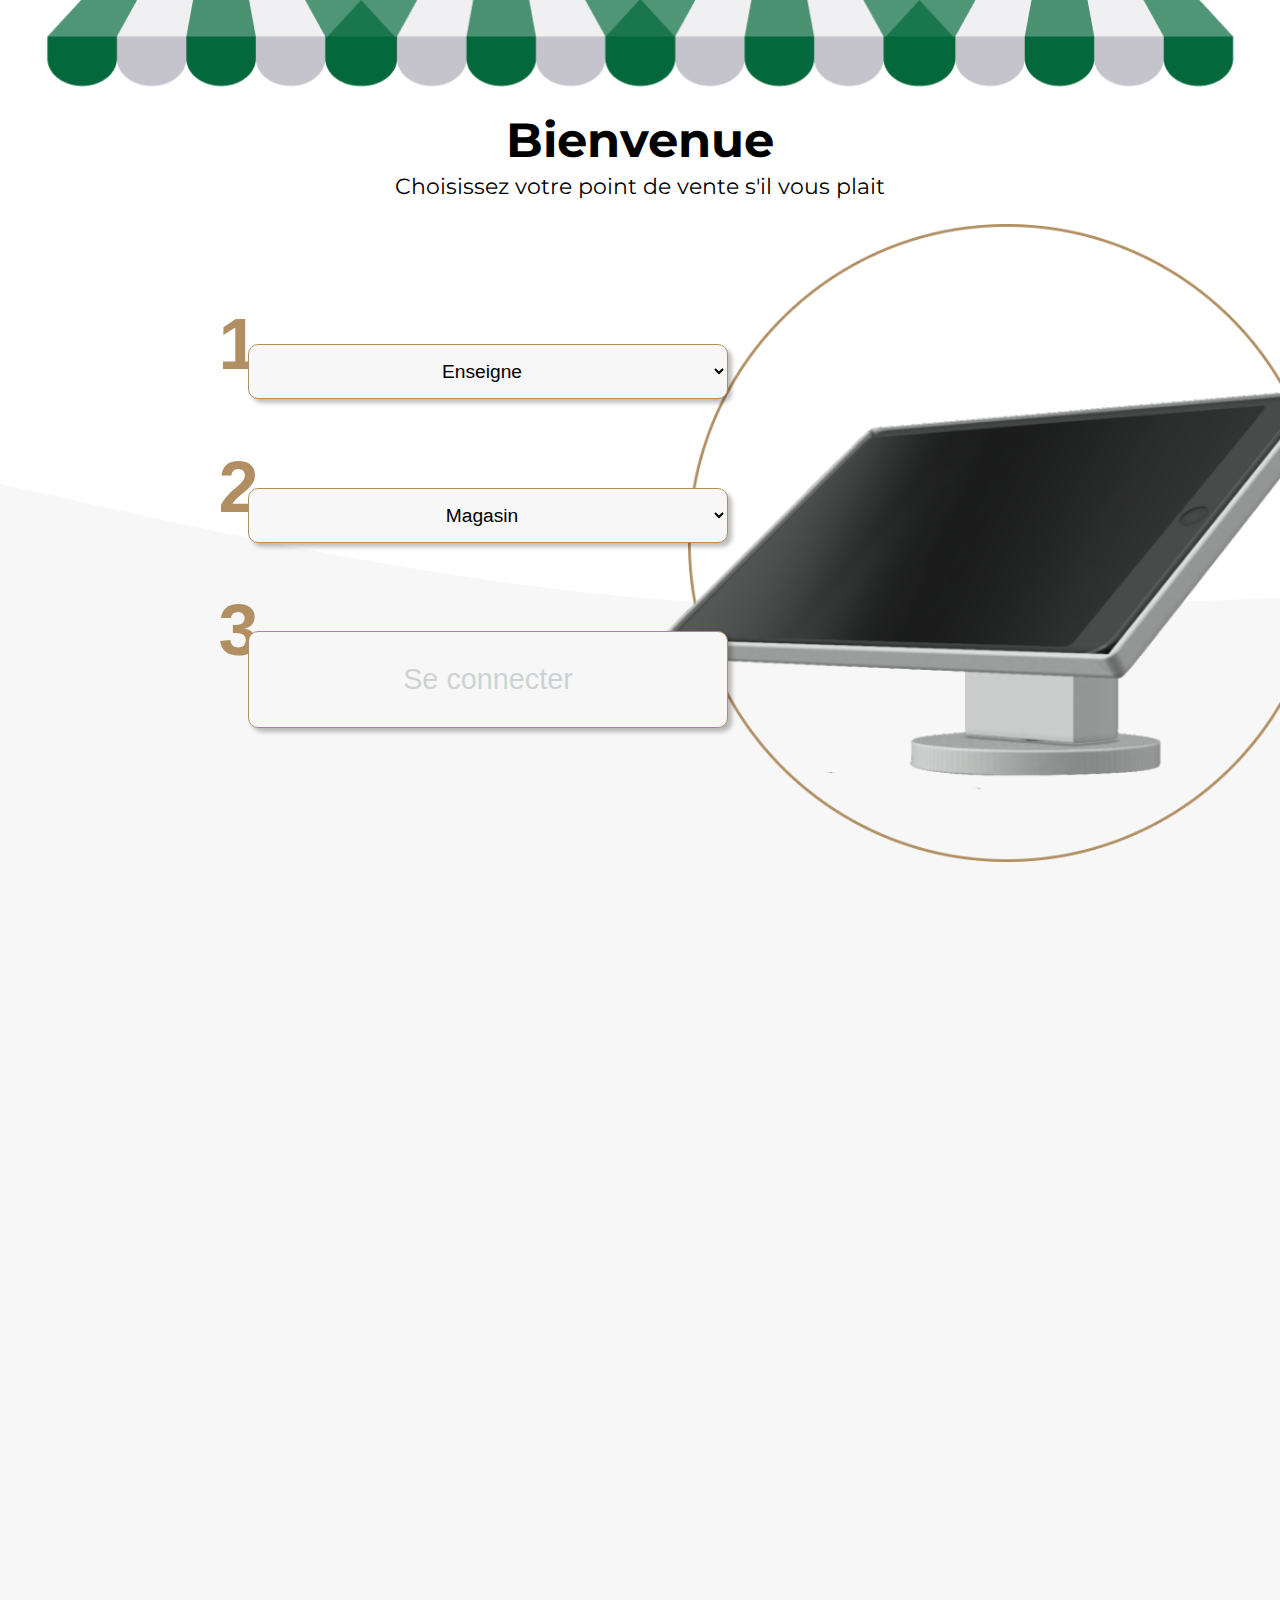
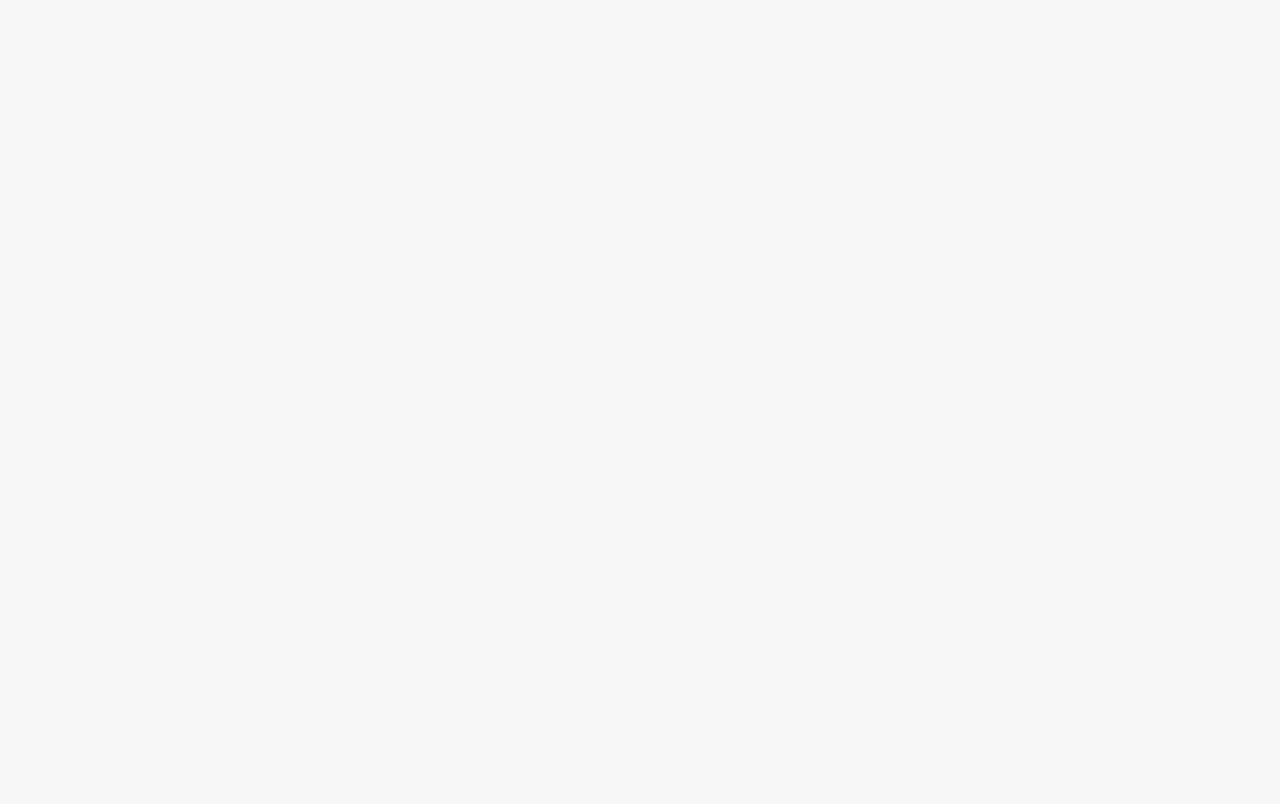
<file: index.html>
<!DOCTYPE html>
<html lang="en">

<head>
    <meta charset="UTF-8">
    <meta name="ticketless_firstDemo" content="width=device-width, initial-scale=1.0">
    <title>Bienvenue - Ticketless Demo</title>
    <link rel="stylesheet" href="/CSS/styleConnect.css" type="text/css">
    <link href="https://fonts.googleapis.com/css2?family=Montserrat:wght@400;500;700&display=swap" rel="stylesheet">
</head>

<body>

    <section class=" storePanel">
        <img src="/images/connect/storePanel.png" alt="">
    </section>

    <section class="header">
        <div class="header_title">
            <h1>Bienvenue</h1>
            <h3>Choisissez votre point de vente s'il vous plait</h3>
        </div>
    </section>

    <section class="center">
        <div class="navBar">
            <div class="nav_brand nav_child">
                <h1>1</h1>
                <select class="btn_drop navBrand_btn btn" onchange="random(this.value)" name="" id="avi">
                    <option selected="true" disabled="disabled">Enseigne</option>
                    <option value="Parfums Christian Dior">Parfums Christian Dior</option>
                    <option value="Acqua Di Parma">Acqua Di Parma</option>
                    <option value="Louis Vuitton">Louis Vuitton</option>
                    <option value="Guerlain">Guerlain</option>
                </select>
            </div>
            <div class="nav_store nav_child">
                <h1>2</h1>
                <select class="btn_drop navStore_btn btn" name="" id="markets" onchange="storeChangeImage(this.value)">
                    <option selected="true" disabled="disabled">Magasin</option>
                </select>
            </div>
            <div class=" nav_connect nav_child">
                <h1>3</h1>
                <a href="/HTML/indexPOS.html" class="btn_nodrop navCo_btn btn">
                    <p class="se_connect">Se connecter</p>
                </a>
            </div>
        </div>
        <div class="mockup">
            <div class="mock_circle image">
                <img src="/images/connect/circle.png" id="store_image" alt="">
            </div>
            <div class="mock_screen image" id="brand_image">
                <img id="myImage" src="/images/connect/screen.png" alt="">
            </div>
        </div>
    </section>

    <section class="backgroundBottom">
        <img src="/images/connect/background.png" alt="">
    </section>
    <script src="/javascript/appConnect.js"></script>
</body>

</html>
</file>
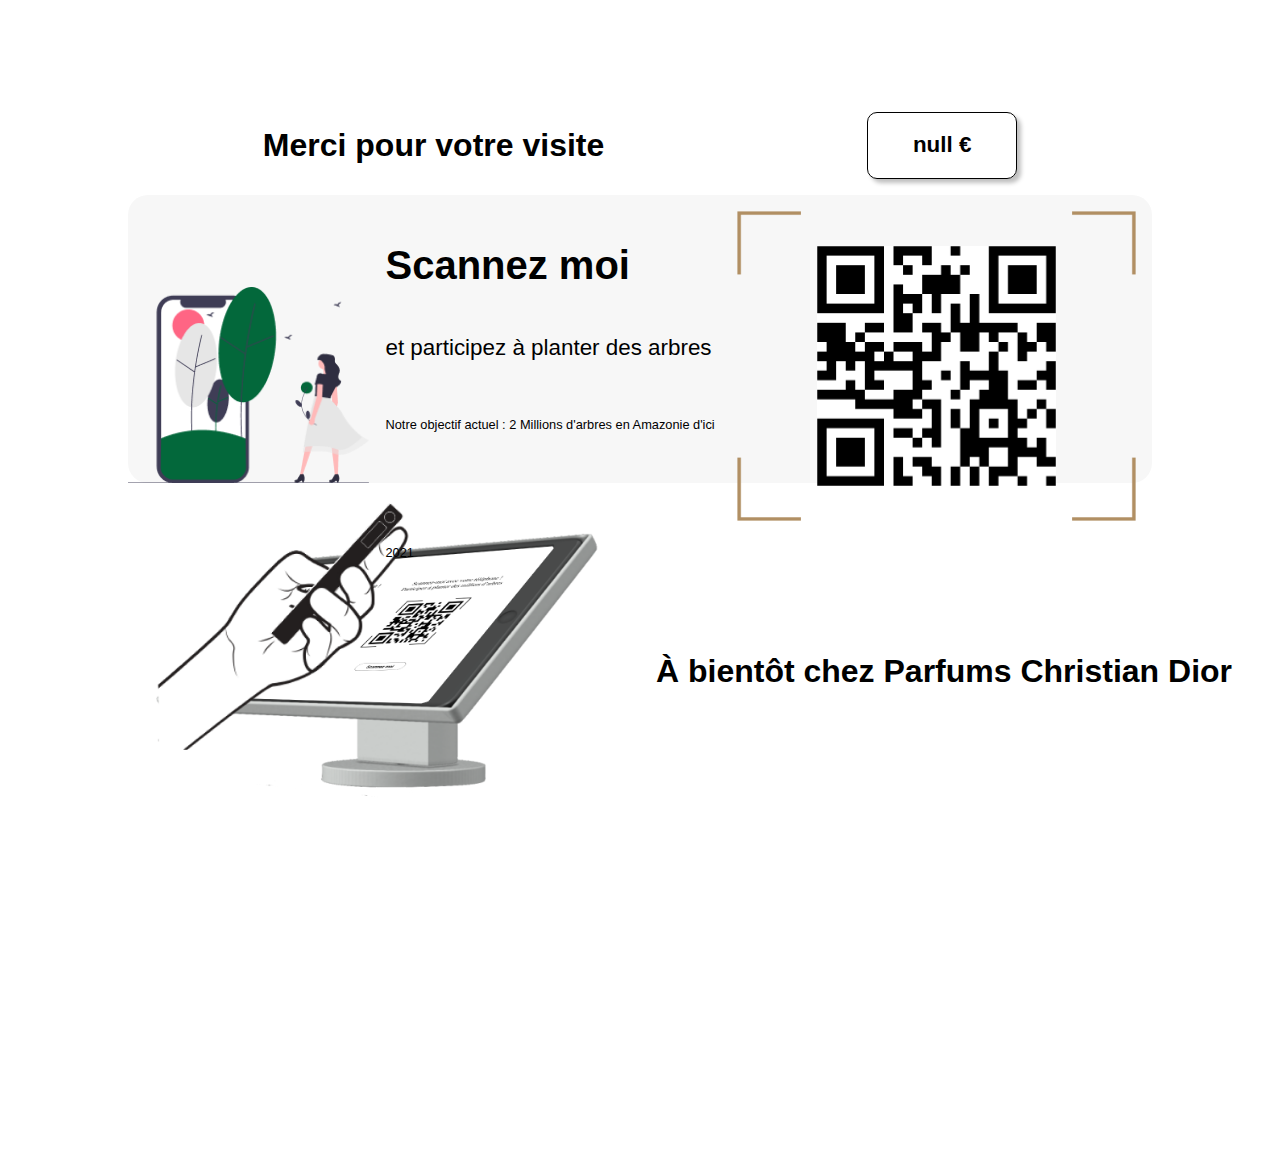
<file: HTML/indexClientScreen.html>
<!DOCTYPE html>
<html lang="en">
<head>
    <meta charset="UTF-8">
    <meta name="viewport" content="width=device-width, initial-scale=1.0">
    <title>Client Screen - Ticketless Demo</title>
    <link rel="stylesheet" href="/CSS/styleClientScreen.css">
</head>
<body onload="getData()">
    <section class="header" id="brandLogo">
        <!-- <img class="headerLogo positioning" src="/images/pos/pcdLogo.png" alt=""> -->
    </section>

    <section class="thank">
        <div class="thxMsg">
            <h1>Merci pour votre visite</h1>
        </div>
        <div class="thxAmount" id="payAmount"></div>
    </section>

    <section class="scan">
        <div class="flexContainer">
            <div class="scanImg">
                <img src="/images/clientScreen/plantTreePhone.png" alt="">
            </div>
            <div class="scanText">
                <h1>Scannez moi</h1>
                <h3>et participez à planter des arbres</h3>
                <p>Notre objectif actuel : 2 Millions d'arbres en Amazonie d'ici 2021</p>
            </div>
            <div class="scanQR">
                <div class="anglesTop sqr_child">
                    <img class="angle anglesLeft" src="/images/clientScreen/angleTopLeft.png" alt="">
                    <img class="angle anglesRight" src="/images/clientScreen/angleTopRight.png" alt="">
                </div>
                <div class="qrCode sqr_child">
                    <img src="/images/clientScreen/testQRCode.png" alt="">
                </div>
                <div class="anglesBottom sqr_child">
                    <img class="angle anglesLeft"  src="/images/clientScreen/angleBottomLeft.png" alt="">
                    <img class="angle anglesRight" src="/images/clientScreen/angleBottomRight.png" alt="">
                </div>
            </div>
        </div>
    </section>
    
    <section class="footer">
        <div class="motionDesign" id="videoWithJS">
            <!-- <video src="/images/clientScreen/motionDesign.mp4" type="video.mp4" autoplay loop muted>Your browser does not support the video tag</video> -->
            <img src="/images/clientScreen/motionDesignImg.png" alt="">
        </div>
        <div class="seeYou">
            <h1>À bientôt chez Parfums Christian Dior</h1>
        </div>
    </section>
    <script src="/javascript/appClientScreen.js"></script>
</body>
</html>
</file>
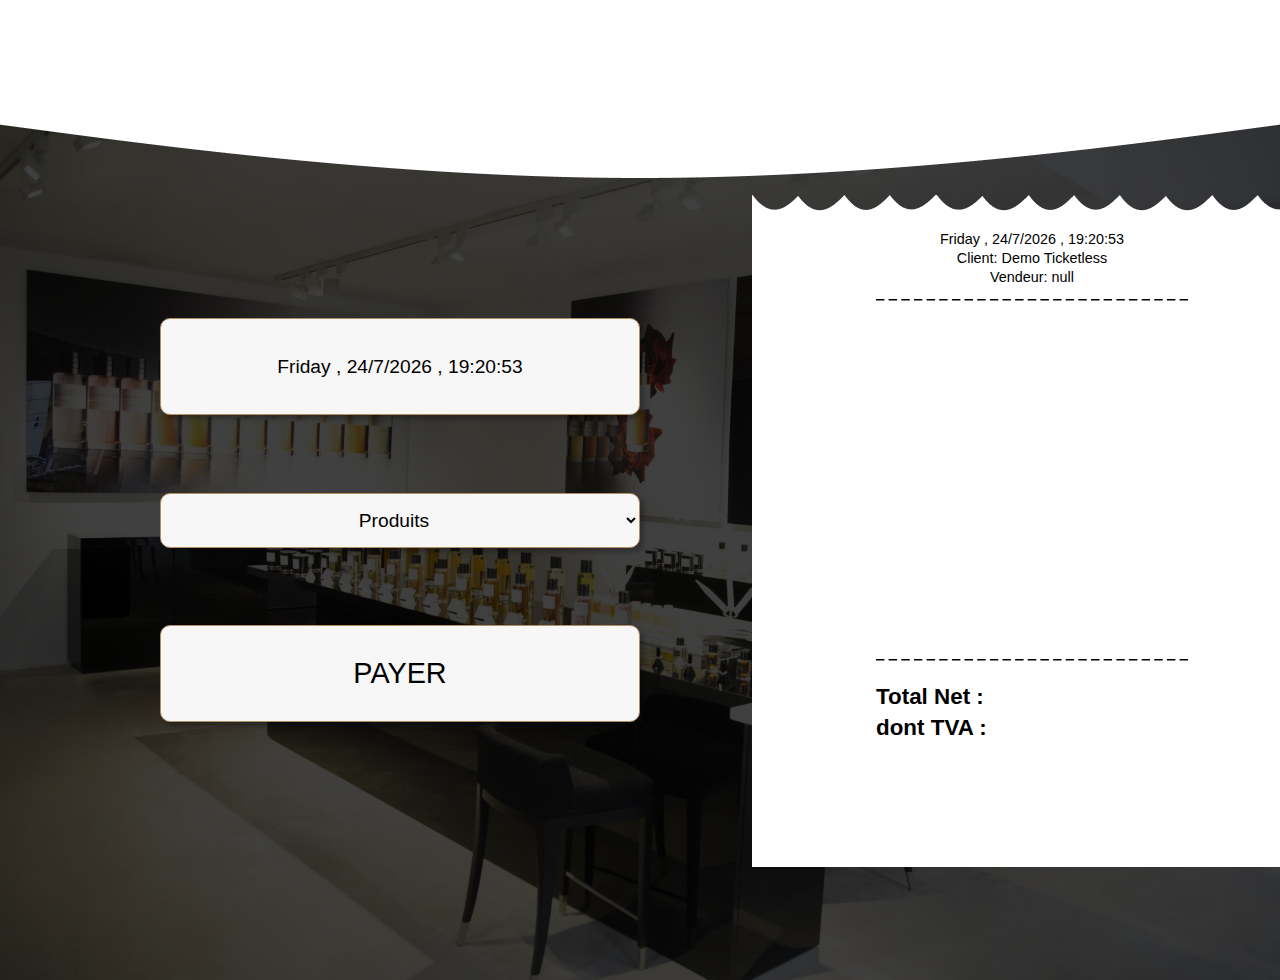
<file: HTML/indexPOS.html>
<!DOCTYPE html>
<html lang="en">

<head>
    <meta charset="UTF-8">
    <meta name="viewport" content="width=device-width, initial-scale=1.0">
    <link rel="stylesheet" href="/CSS/stylePOS.css">
    <title>POS - Ticketless Demo</title>
</head>
<!-- loading the body into a function -->

<body onload="myFunction()">
    <section class="header" id="header-brand-id">
        <!-- <img class="headerLogo positioning" id="header-brand-id" src="/images/pos/pcdLogo.png" alt=""> -->
    </section>

    <section class="center">
        <div class="navBar">
            <!-- getting the date using date id -->
            <div class="nav_time btn_nodrop btn" id="date">

            </div>
            <div class="nav_products">
                <!-- dynamically getting the products -->
                <select class="btn_drop btn" name=""id="productId" onchange="getProduct(this.value)">
                    <option selected="true" disabled="disabled">Produits</option>
                    <!-- <option disabled='disabled' id="disable"></option> -->
                </select>
            </div>
            <a href="/HTML/indexClientScreen.html" class="nav_pay btn_nodrop btn" id="payButton"  onclick="postData()">
                <p>PAYER</p>
            </a>
        </div>
        <div class="receipt">
            <!-- <img src="/images/pos/receiptBody.png" alt=""> -->
            <div class="receiptContent">
                <div class="receiptTop">
                    <div class="storeInfos">
                        <div class="brandLogo" id="brand-id">
                            <!-- <img src="/images/pos/pcdReceiptLogo.png" alt=""> -->
                        </div>
                        <div class="brandLocation">
                            <p class="brandLoc_address" id="street"></p>
                            <p class="brandLoc_phone" id="phone"></p>
                            <p class="brandLoc_hours" id="openingHours"></P>
                        </div>
                        <div class="editionInfos">

                            <p id="receiptDate"></p>
                            <p>Client: Demo Ticketless</p>
                            <p id="seller">Vendeur: </p>
                        </div>
                    </div>
                    <div class="dash">
                        <img src="/images/pos/dash.png" alt="">
                    </div>
                    <!-- getting the basket data -->


                    <div class="basket" id="basket-id">
                        <!-- <div class="basket">
                            <div class="basket_product" id="product1">
                                <div class="productRef">
                                    <div class="refNumber" id="refNumber"></div>
                                    <div class="refName" id="refName"></div>
                                </div>
                                <div class="productText">
                                    <div class="textPU">PU Brut</div>
                                    <div class="textQtty">Qte</div>
                                </div>
                                <div class="productPrice">
                                    <div class="pricePU" id="pricePU"></div>
                                    <div class="priceQtty"></div>
                                </div>
                            </div>
                        </div> -->
                    </div>
                </div>
                <div class="receiptBottom">
                    <div class="dash">
                        <img src="/images/pos/dash.png" alt="">
                    </div>
                    <div class="total">
                        <div class="totalTitle">
                            <div class="totTitle_net">Total Net :</div>
                            <div class="totTitle_TVA">dont TVA :</div>
                        </div>
                        <div class="totalAmount">
                            <div class="totAm_net"><span id="total-net"></span></div>
                            <div class="totAm_TVA"><span id="total-tva"></span></div>
                        </div>
                    </div>
                </div>
            </div>
        </div>
    </section>
    <script src="/javascript/appPOS.js"></script>
</body>

</html>
</file>
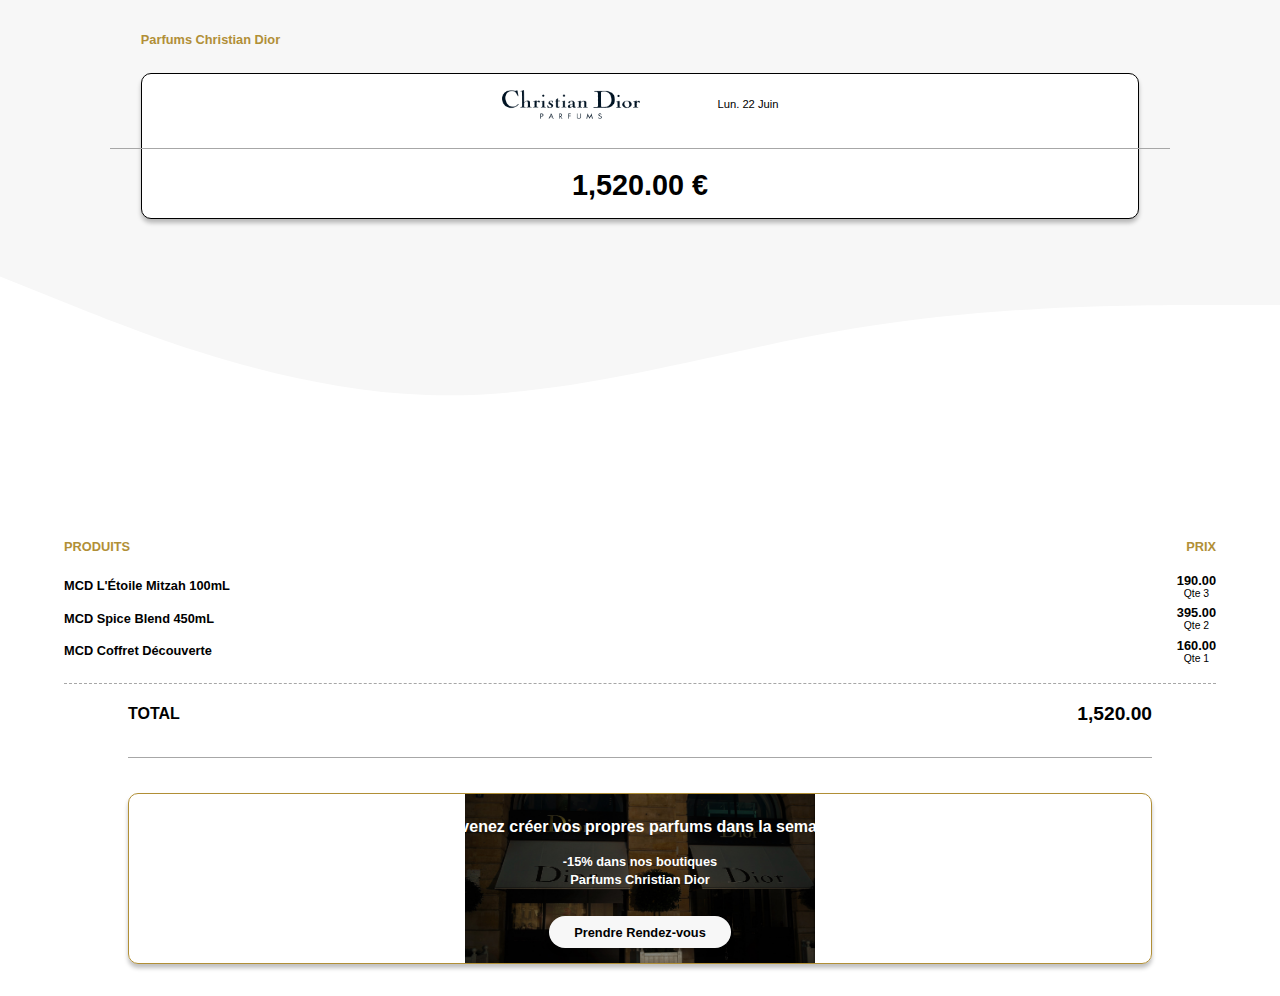
<file: receipt/receipt.html>
<!DOCTYPE html>
<html lang="en">
<head>
    <meta charset="UTF-8">
    <meta name="viewport" content="width=device-width, initial-scale=1.0">
    <title>Parfums Christian Dior - Ticket ID 1250em</title>
    <link rel="stylesheet" href="/receipt/style_receipt.css">
</head>
<body>
    <section class="brand">
        <h3 class="brandName">Parfums Christian Dior</h3>
        <div class="buyDate">
            <div class="buyDate_brand">
                <img src="/images/pos/pcdReceiptLogo.png" alt="">
                <p>Lun. 22 Juin</p>
            </div>
            <div class="buyDate_price"><h1>1,520.00 €</h1></div>
        </div>
    </section>

    <section class="receipt">
        <svg xmlns="http://www.w3.org/2000/svg" viewBox="0 0 1440 320"><path fill="#f7f7f7" fill-opacity="1" d="M0,32L80,64C160,96,320,160,480,165.3C640,171,800,117,960,90.7C1120,64,1280,64,1360,64L1440,64L1440,0L1360,0C1280,0,1120,0,960,0C800,0,640,0,480,0C320,0,160,0,80,0L0,0Z"></path></svg>
        <div class="products">
            <div class="productTitles prod">
                <h6>PRODUITS</h6>
                <h6>PRIX</h6>
            </div>
            <div class="product1 prod">
                <h6>MCD L'Étoile Mitzah 100mL</h6>
                <div class="p1Price">
                    <h6>190.00</h6>
                    <p>Qte 3</p>
                </div>
            </div>
            <div class="product2 prod">
                <h6>MCD Spice Blend 450mL</h6>
                <div class="p2Price">
                    <h6>395.00</h6>
                    <p>Qte 2</p>
                </div>
            </div>
            <div class="product3 prod">
                <h6>MCD Coffret Découverte</h6>
                <div class="p3Price">
                    <h6>160.00</h6>
                    <p>Qte 1</p>
                </div>
            </div>
        </div>
        <div class="total prod">
            <h6>TOTAL</h6>
            <p>1,520.00</p>
        </div>
    </section>

    <section class="cta">
        <div class="ctaContainer">
            <h3>Revenez créer vos propres parfums dans la semaine</h3>
            <h4>-15% dans nos boutiques<br>Parfums Christian Dior</h4>
            <a href="https://calendly.com/hassenati/demonstration-ticketless?">Prendre Rendez-vous</a>    
        </div>
    </section>
</body>
</html>
</file>
<file: CSS/styleConnect.css>
*,
*::before,
*::after {
  margin: 0;
  padding: 0;
  box-sizing: inherit;
}

html {
  font-family: "Montserrat", sans-serif;
  font-size: 1em;
  box-sizing: border-box;
  height: 100%;
}

a {
  text-decoration: none;
}

p,
b {
  font-size: 1.6rem;
}

img {
  width: 100%;
  max-width: 100%;
  height: auto;
}

body {
  background-color: #ffffff;
  overflow: hidden;
}

/*storePanel*/

.storePanel {
  width: 100%;
  height: 9em;
  position: relative;
  top: 0;
  left: 0;
  z-index: 1;
  background-color: #ffffff;
}

.storePanel img {
  align-content: center;
}


/*header*/

.header {
  width: 100%;
  height: 5em;
  margin-bottom: 1em;
  background-size: cover;
  position: relative;
  z-index: 1;
}

.header::before {
  content: "";
  position: absolute;
}

.header_title {
  text-align: center;
  color: #000000;
}

.header_title h1 {
  font-size: 3em;
  line-height: 1.2em;
}

.header_title h3 {
  font-weight: normal;
  font-size: 1.4em;
  line-height: 1.5em;
}

/*navBar*/

.center {
  width: 100%;
  height: 35em;
  background-size: cover;
  position: relative;
  display: inline-flex;
  flex-direction: row;
  font-weight: 500;
}

.center::before {
  content: "";
  position: absolute;
}

.navBar {
  display: inline-flex;
  flex-direction: column;
  justify-content: space-evenly;
  position: absolute;
  height: 100%;
  width: 40em;
  margin-left: 10%;
  z-index: 10;
}

.navBar h1 {
  display: flex;
  font-family: Work Sans, sans-serif;
  font-style: normal;
  font-weight: bold;
  font-size: 72px;
  line-height: 35px;
  align-items: center;
  text-align: center;
  color: #b18f63;
  position: relative;
  top: -50%;
  left: 0.7em;
  z-index: -1;
}

.nav_child {
  display: inline-flex;
  flex-direction: row;
  justify-content: space-evenly;
}

.btn_drop {
  display: inline-flex;
  flex-direction: row;
  justify-content: flex-end;
  align-items: center;
  height: 55px;
  width: 25em;
  background: #f7f7f7;
  border: 1px solid #b18f63;
  box-sizing: border-box;
  box-shadow: 4px 4px 4px rgba(0, 0, 0, 0.25);
  border-radius: 10px;
  z-index: 200;
  text-align-last: center;
  font-family: Work Sans, sans-serif;
  font-style: normal;
  font-weight: 500;
  font-size: 1.2em;
  line-height: 1em;
}

/* .btn_drop p {
    width: 80%;
    text-align: center;
    z-index: 2000;
} */

/* .dropdownArrow {
    width: 5%;
    height: 1em;
    margin-right: 5%;
} */

.btn_nodrop {
  display: inline-flex;
  flex-direction: row;
  justify-content: space-evenly;
  align-items: center;
  height: 97px;
  width: 25em;
  background: #f7f7f7;
  border: 1px solid #b18f63;
  box-sizing: border-box;
  box-shadow: 4px 4px 4px rgba(0, 0, 0, 0.25);
  border-radius: 10px;
  text-align: center;
  font-family: Work Sans, sans-serif;
  font-style: bold;
  font-weight: 500;
  font-size: 1.2em;
  line-height: 1em;
  pointer-events: none;
}

.btn_nodrop p {
  color: #cbd0d2f2;
  /* text-transform: uppercase; */
  font-style: bold;
  font-weight: 500;
  font-size: 1.5em;
  line-height: 1em;
}

.image {
  position: absolute;
}

.mockup {
  position: absolute;
  align-content: right;
  height: 100%;
  width: 40em;
  max-width: 100%;
  position: absolute;
  right: 0%;
  top: -10%;
}

.mock_circle {
  width: 37em;
  right: 0;
  max-width: 100%;
}

.mock_screen {
  position: relative;
  z-index: 5;
  top: 5em;
  right: 0;
}

/*Background*/

.backgroundBottom {
  background-color: #f7f7f7;
  width: 100%;
  height: 100em;
  position: relative;
  background-size: cover;
  z-index: -100;
}

/* .backgroundBottom::before {
  content: "";
  position: absolute;
  left: 0;
  bottom: 24em;
  width: 100%;
  background: url(/images/connect/background.png) center no-repeat;
  height: 100%;
  background-size: cover;
} */

.backgroundBottom img {
  width: 100%;
  height: contain;
  background-size: cover;
  background-position : center bottom;
  position: relative;
  top: -10em;
  z-index: -100;
  margin: 0;
  padding: 0;
}




/*Media Queries*/
/*the large devices will update automatically with the em and % sizes*/

@media screen and (max-width: 600px) {
  /*extra-small devices (phones, 600px and down)*/
  .header {top: -5em;}
  /* .header_title h1 {font-size: 2em;}
  .header_title h3 {font-size: 1em;} */
  .center {top: -7em; height: 66em; flex-direction: column; text-align: center;}
  .navBar {width: 80%; height: 32em; text-align: center;}
  .navBar h1  {left: 0.15em;}
  .mockup {right: 0em; top: 25em;}
  /* .body {overflow: scroll;} */
}

@media screen and (min-width: 600px) {
  .header {top: -4.5em}
  /* .header_title h1 {font-size: 2.2em;}
  .header_title h3 {font-size: 1.2em;} */
  /* .center {top: -6em; height: 75em; width: 100%; flex-direction: column;} */
  /* .navBar {position: absolute; width: 100%; z-index: 10; height: 30em;} */
  /* .btn {width: 23em;} */
  /* .navBar h1  {left: 0.15em;}
  .mockup {position: absolute; right: 0em;} */
  /* .mock_circle {width: 30em;}
  .mock_screen {position: absolute; width: 30em; } */
  /* .body {overflow: scroll;} */
  .header {top: -4.5em;}
  /* .header_title h1 {font-size: 2.2em;}
  .header_title h3 {font-size: 1.2em;} */
  .center {top: -6em; height: 66em; flex-direction: column; text-align: center;}
  .navBar {width: 32em; height: 32em; text-align: center;}
  .navBar h1  {left: 0.15em;}
  .mockup {right: 0em; top: 25em;}
  /* .body {overflow: scroll;} */
}

@media screen and (min-width: 768px) {
  .header {top: -4em}
  /* .header_title h1 {font-size: 2.4em;}
  .header_title h3 {font-size: 1.3em;} */
  .center {height: 35em;}
  .navBar {width: 40em; height: 100%; text-align: center;}
  .navBar h1 {left: 0.7em;}
}

/* @media screen and (min-width: 1100px) {
  .header {top: -4.5em; z-index: 1;}
  .header_title h1 {font-size: 2.2em;}
  .header_title h3 {font-size: 1.2em;}
  .center {top: -6em; height: 75em; width: 80%; flex-direction: column; text-align: center;}
  .navBar {position: absolute; width: 100%; z-index: 10; height: 30em;}
  .btn {width: 23em;}
  .navBar h1  {left: 0.15em;}
  .mockup {position: relative; right: -10em;}
  .mock_circle {width: 30em;}
  .mock_screen {position: absolute; width: 30em; }
  .body {overflow: scroll;}
} */


@media screen and (min-width: 1100px) {
  .header {top: -2em;}
  /* .header_title h1 {font-size: 3em;}
  .header_title h3 {font-size: 1.4em;} */
  .navBar {position: absolute; width: 40em; top: 2em; height: 100%;}
  .navBar h1  {left: 0.7em;}
  .backgroundBottom img {top: -20em;}
}

@media screen and (min-width: 1250px) {
  .center {top: -1em; height: 35em; width: 100%; flex-direction: row;}
  .mockup {top: 0em;}
  .backgroundBottom img {bottom: -10em;}
}

@media screen and (min-width: 1600px) {
  .header {top: 0; margin-top: 2em;}
  .navBar {width: 50em;}
  .btn {width: 33em;}
}

/* @media screen and (min-width: 1600px) and (min-height: 850px){
  extra large laptops and desktops device
  .header {top: 0; margin-top: 2em;}
  .center {margin-top: 4em;}
  .navBar {width: 50em;}
  .btn {width: 33em;}
}

@media screen and (min-width: 1200px) {
  .header {top: -3em; z-index: 1;}
}

@media screen and (min-width: 1400px) {
  .header {top: -2em; z-index: 1;}
} */

@media screen and (min-width: 1250px) and (max-height: 1000px) {
  .body {overflow-y: scroll;}
}

@media screen and (max-width: 1250px) and (orientation: landscape) {
  .body {overflow-y: visible;}
}
</file>
<file: CSS/styleClientScreen.css>
*,
*::before,
*::after{
    margin: 0;
    padding: 0;
    box-sizing: inherit;
}

html{
    font-family: 'Montserrat', sans-serif;
    font-size: 1em;
    box-sizing: border-box;
    height: 100%;
}


a{
    text-decoration: none;
}

p, b{
    font-size: 1.6rem;
}

img{
    width: 100%;
    max-width: 100%;
    height: auto;
}


body{
    /* overflow: hidden; */
    overflow: hidden;
    background-color: #ffffff;
}

/*HEADER*/

.header {
    background: url(/images/pos/waveHeader.png) center no-repeat;
    background-size: cover;
    width: 100%;
    height: 20em;
    align-content: center;
    position: relative;
    background-position: center;
}

.header img{
    width: 30em;
    height: auto;
    margin-top: 1em;
    align-content: center;
}

.positioning {
    position: absolute;
    align-content: center;
    top: 1em;
    left: 0;
    right: 0;
    bottom: 0;
    margin: auto;
}


/*THANKS*/

.thank {
    width: 100%;
    height: auto;
    position: relative;
    top: -10em;
    display: inline-flex;
    flex-direction: row;
    justify-content: space-evenly;
    align-items: center;
    
}

.thxMsg {
    text-align: center;
}

.thxAmount {
    align-items: center;
    display: inline-flex;
    height: 3em;
    width: auto;
    border: 1px solid #000000;
    padding: 0.7em 2em 0.7em 2em;
    box-shadow: 4px 4px 4px rgba(0, 0, 0, 0.25);
    border-radius: 10px;
    text-align: center;
    font-weight: bold;
    font-size: 1.4em;
    line-height: 1em;
}


/*SCAN*/

.scan {
    position: relative;
    top:-6em;
    margin: 0 auto;
    width: 100%;
    text-align: center;
}

.flexContainer {
    background-color: #f7f7f7;
    border-radius: 20px;
    width: 80%;
    height: 18em;
    display: inline-flex;
    flex-direction: row;
    justify-content: space-between;
}

.scanImg {
    height: 100%;
    width: auto;
    display: inline-flex;
    flex-direction: column-reverse;
}

.scanText {
    height: 100%;
    width: auto;
    margin-left: 1em;
    text-align: left;
}

.scanText h1 {
    font-weight: bold;
    font-size: 2.5em;
    line-height: 3.5em;
}

.scanText h3 {
    font-weight: 500;
    font-size: 1.4em;
}

.scanText p {
    font-weight: 400;
    font-size: 1em;
    line-height: 10em;
}

.scanQR {
    height: 100%;
    width: 40%;
    margin-top: 1em;
    margin-right: 1em;
    display: inline-flex;
    flex-direction: column;
    justify-content: space-between;
    text-align: center;
}

.sqr_child {
    display: inline-flex;
    flex-direction: row;
    justify-content: space-between;
    width: 100%;
}

.angle {
    height: 4em;
    width: 4em;
}

.qrCode {
    text-align: center;
    width: 60%;
    height: auto;
    position: relative;
    top: -10%;
    left: 0;
    right: 0;
    margin: auto;
}

.anglesBottom {
    position: relative;
    top: -20%;
}

/* FOOTER */

.footer{
    position: relative;
    width: 100%;
    height: 15em;
    display: inline-flex;
    flex-direction: row;
    justify-content: space-evenly;
}

.motionDesign {
    /* height: 20em;
    width: 40em; */
    height: auto;
    width: 35em;
    position: relative;
    top: -10em;
    /* overflow: hidden;  */
    z-index: -10;
    /* filter: drop-shadow(4px 4px 4px rgba(0, 0, 0, 0.25)) saturate(60%);; */
    
    /* padding: none;
    margin: none; */
    /* border-radius: 20px;
    position: relative; 
    padding-bottom: 56.25%;        /* Aspect ratio of the video */
    /* height: 0;
    border: none;
    overflow: hidden; 
    max-width: 100%; */
}

/* .motionDesign iframe {
    position: absolute;
	top: 0;
	left: 0;
	width: 20%;
	height: 50%;
} */

.seeYou{
    display: inline-flex;
    flex-direction: column-reverse;
    text-align: center;
    font-weight: bold;
    font-size: 1em;
    line-height: 1em;
    /* position: relative;
    top: -11em; */
}



/*Media Queries*/

@media screen and (max-width: 1700px) {
    .header img {width: 20em; height: auto;}
    .thank {top: -13em}
    .scan {top: -12em;}
    .scanText p {font-size: 0.8em;}
    .footer {top: -8em;}
    .seeYou {position: relative; top: -7em;}
}
</file>
<file: CSS/stylePOS.css>
*,
*::before,
*::after {
  margin: 0;
  padding: 0;
  box-sizing: inherit;
}

html {
  font-family: "Montserrat", sans-serif;
  font-size: 1em;
  box-sizing: border-box;
  height: 100%;
}

a {
  text-decoration: none;
}

p,
b {
  font-size: 1.6rem;
}

img {
  width: 100%;
  max-width: 100%;
  height: auto;
}

body {
  /* overflow: hidden; */
  position: relative;
}

body::before {
  content: "";
  position: absolute;
  top: 6em;
  left: 0;
  width: 100%;
  height: 100%;
  background: url("/images/pos/pcdBackground.jpg");
  background-position: center;
  background-size: cover;
  filter: brightness(25%);
}

/*HEADER*/

.header {
  background: url(/images/pos/waveHeader.png) center no-repeat;
  background-size: cover;
  width: 100%;
  height: 20em;
  align-content: center;
  position: relative;
  background-position: center;
}

.header img {
  width: 30em;
  height: auto;
  margin-top: 1em;
  align-content: center;
  position: absolute;
  align-content: center;
  top: -12em;
  left: 0;
  right: 0;
  bottom: 0;
  margin: auto;
}

/* .positioning {
  position: absolute;
  align-content: center;
  top: 1em;
  left: 0;
  right: 0;
  bottom: 0;
  margin: auto;
} */

/* CENTER */

.center {
  width: 100%;
  height: 35em;
  background-size: cover;
  position: relative;
  display: inline-flex;
  flex-direction: row;
  font-weight: 500;
  top: -5em;
}

.center::before {
  content: "";
  position: absolute;
}

.navBar {
  display: inline-flex;
  flex-direction: column;
  justify-content: space-evenly;
  position: absolute;
  height: 100%;
  width: 40em;
  margin-left: 15%;
}

.btn_drop {
  display: inline-flex;
  flex-direction: row;
  justify-content: flex-end;
  align-items: center;
  height: 55px;
  width: 25em;
  background: #f7f7f7;
  border: 1px solid #b18f63;
  box-sizing: border-box;
  box-shadow: 4px 4px 4px rgba(0, 0, 0, 0.25);
  border-radius: 10px;
  z-index: 200;
  text-align-last: center;
  font-family: Work Sans, sans-serif;
  font-style: normal;
  font-weight: 500;
  font-size: 1.2em;
  line-height: 1em;
}

.btn_nodrop {
  display: inline-flex;
  flex-direction: row;
  justify-content: space-evenly;
  align-items: center;
  height: 97px;
  width: 25em;
  background: #f7f7f7;
  border: 1px solid #b18f63;
  box-sizing: border-box;
  box-shadow: 4px 4px 4px rgba(0, 0, 0, 0.25);
  border-radius: 10px;
  text-align: center;
  font-family: Work Sans, sans-serif;
  font-style: bold;
  font-weight: 500;
  font-size: 1.2em;
  line-height: 1em;
}

.btn_nodrop p {
  color: #000000;
  font-style: bold;
  font-weight: 500;
  font-size: 1.5em;
  line-height: 1em;
}

/*RECEIPT*/

.receipt {
  background: url(/images/pos/receiptBody.png);
  position: absolute;
  align-content: right;
  height: 120%;
  width: 35em;
  right: 10%;
  top: -10%;
  align-items: center;
}

.receiptContent {
  display: inline-flex;
  flex-direction: column;
  align-items: center;
  width: 100%;
  justify-content: space-between;
  margin-top: 1.5em;
  height: 540px;
}

.receiptTop {
  display: inline-flex;
  flex-direction: column;
  align-items: center;
  justify-content: flex-start;
}

.receiptTop .brandLogo {
  margin-bottom: 0.7em;
  margin-right: auto;
  margin-left: auto;
  max-width: 248px;
}

.receiptTop .brandLocation {
  font-family: "Montserrat", sans-serif;
  text-align: center;
  margin-bottom: 0.5em;
  font-weight: 500;
}

.receiptTop .storeInfos p {
  font-size: 0.9em;
  line-height: 1.3;
}

.receiptTop .editionInfos {
  font-family: "Montserrat", sans-serif;
  text-align: center;
  font-weight: 500;
}

/*basket*/

.basket {
  display: inline-flex;
  flex-direction: column;
  justify-content: flex-start;
  width: 100%;
  font-size: 0.9em;
  line-height: 1.3;
  margin: 0.5em 0;
  max-height: 200px;
}

.basket_product {
  display: inline-flex;
  flex-direction: row;
  justify-content: space-between;
  margin: 0.4em 0;
}

.productRef {
  width: 60%;
  text-align: left;
}

.productText {
  width: 20%;
  text-align: right;
}

.productPrice {
  width: 20%;
  text-align: right;
}

/*total*/

.receiptBottom {
  display: inline-flex;
  flex-direction: column;
  align-items: center;
  justify-content: flex-end;
}

.total {
  display: inline-flex;
  flex-direction: row;
  justify-content: space-between;
  width: 100%;
  font-size: 0.9em;
  line-height: 1.3;
  margin: 0.5em 0;
  font-size: 1.4em;
  line-height: 1.4;
  margin: 0.7em 0;
  font-weight: bold;
}

.totalTitle {
  width: 50%;
  text-align: left;
}

.totalAmount {
  width: 50%;
  text-align: right;
}

.list {
  text-decoration: none;
  list-style: none;
  display: grid;
  grid-template-columns: 1fr 3fr 1fr 1fr;
  justify-content: space-between;
  width: 100%;
  grid-gap: 30px;
  padding: 5px 0;
}

.inputStyle {
  width: 50px;
}



/*Reponsive*/

/* @media only screen and (max-width: 600px) {
  .body::before {background-size: cover;}
  .header {top: -2em;}
  .center {flex-direction: column;}
  .receipt {top: 25em; width: 90%;}
} */

/*PREMIER TEST DE RESPONSIVENESS*/
/* @media only screen and (max-width: 1400px) {
  .body::before {background-size: cover; text-align: center;}
  .center {width: 100%; flex-direction: column; align-items: center;}
  .header {top: -1em;}
  .header img {top: -10em;}
  .navBar {height: 20em; width: 40%; right: 30%; top: -6em; align-content: center;}
  .btn_nodrop {height: 70px;}
  .body {overflow: scroll;}
  .receipt {top: 15em; position: relative; left: 0;}
}

@media only screen and (max-width: 1200px) {
  .navBar {height: 20em; width: 20%; right: 40%; top: -6em; align-items: center;}
  .receipt {top: 15em; width: 35em; position: relative; left: 0;}
}

@media only screen and (max-width: 900px) {
  .navBar {height: 20em; width: 20%; right: 40%; top: -6em; align-content: center;}
  .btn {width: 20em; align-items: center;}
  .receipt {top: 15em; width: 30em; position: relative; left: 0;}
}

@media only screen and (max-width: 600px) {
  .navBar {height: 20em; width: 20%; right: 40%; top: -6em; align-content: center;}
  .btn {width: 20em; align-items: center;}
  .receipt {top: 15em; width: 30em; position: relative; left: 0;}
} */


/*DEUXIEME ECRITURE DE RESPONSIVENESS*/
@media screen and (max-width: 600px) {
  .body {background-color: black; background-size: cover; overflow-y: visible;}
  .header {top: -4em;}
  .header img {top: -5em;}
  .center {display: inline-flex; flex-direction: column; width: 100%; align-items: center; justify-content: flex-start; text-align: center; top: -12em;  background-size: cover;}
  .navBar {height: 20em; width: 5em; margin: 0em; left: 5em;}
  .btn {width: 12em; height: 60px;}
  .receipt {position: relative; height: 100%; width: 25em; left: 0; top: 22em;}
}

@media screen and (min-width: 600px) {
  .body {background-image: none; background-size: cover; overflow-y: visible;}
  .header {top: -3em;}
  .header img {top: -6em;}
  .center {display: inline-flex; flex-direction: row; width: 100%; align-items: center; justify-content: flex-start; text-align: center; top: -20em; background-size: cover;}
  .navBar {height: 20em; width: 5em; margin: 0em; left: 1em; top: 15em;}
  .btn {width: 12em; height: 60px;}
  .receipt {position: relative; height: 100%; width: 25em; left: 40%; top: 10em;}
}

@media screen and (min-width: 900px) {
  .header {top: 0em;}
  .header img {top: -12em;}
  .center {width: 100%; height: 35em; background-size: cover; position: relative; top: -5em;}
  .navBar {position: absolute; height: 35em; width: 20em; left: 3.5%; align-items: center; justify-content: space-evenly; top: 0em;}
  .btn {width: 15em; height: 60px;}
  .receipt {position: absolute; align-content: right; height: 100%; width: 30em; top: -10%;}
}

@media screen and (min-width: 1250px) {
  .center {width: 100%; height: 35em; background-size: cover; position: relative; top: -5em; display: inline-flex; flex-direction: row; justify-content: space-evenly;}
  .navBar {position: absolute; display: inline-flex; flex-direction: column; width: 40em; height: 100%; margin-left: 5em; left: 0%;}
  .btn_drop {width: 25em; height: 55px;}
  .btn_nodrop {width: 25em; height: 97px;}
  .receipt {position: absolute; align-content: right; height: 120%; width: 35em; right: 10%; top: -8%; margin-left: 15em;}
}

@media screen and (orientation: landscape) {
  .body {overflow-y: visible;}
}

@media screen and (min-width: 1250px) and (min-height: 730px) {
  .body {overflow: hidden;}
}
</file>
<file: receipt/style_receipt.css>
*,
*::before,
*::after{
    margin: 0;
    padding: 0;
    box-sizing: inherit;
}

html{
    font-family: 'Montserrat', sans-serif;
    font-size: 1em;
    box-sizing: border-box;
    height: 100%;
}


a{
    text-decoration: none;
}

section{
    padding: 5rem 0;
}

body{
    background-color: #ffffff;
    overflow-x: hidden;
}

/*BRAND*/

.brand{
    width: 100%;
    background-color: #f7f7f7;
    background-size: cover;
    position: relative;
    display: inline-flex;
    flex-direction: column;
    justify-content: flex-start;
    align-items: center;
    padding: 2em 1em;
}

.brand::before{
    content: "";
    position: absolute;
}

.brandName {
    width: 80%;
    font-size: 0.8em;
    color: #b18f37;
    text-align: left;
    margin-bottom: 2em;
}

.buyDate {
    width: 80%;
    display: inline-flex;
    flex-direction: column;
    justify-content: space-evenly;
    align-items: center;
    border: 1px black solid;
    padding: 1em 1em;
    border-radius: 10px;
    background-color: #ffffff;
    box-shadow: 0px 4px 4px rgba(0, 0, 0, 0.25);
}

.buyDate_brand {
    display: inline-flex;
    flex-direction: row;
    justify-content: space-between;
    align-items: center;
}

.buyDate_brand img {
    width: 50%;
}

.buyDate_brand p {
    font-size: 0.7em;
}

.buyDate_price {
    width: 110%;
    text-align: center;
    font-size: 0.9em;
    margin-top: 2em;
    padding-top: 1.4em;
    border-top: 1px #a7a7a7 solid;
}

/*RECEIPT*/

.receipt{
    width: 100%;
    background-color: #ffffff;
    background-size: cover;
    position: relative;
    text-align: center;
    padding-top: 0em;
    padding-bottom: 0em;
}

.receipt::before {
    content: "";
    position: absolute;
}

svg {
    display: block;
    width: 100%;
    position: relative;
    top: -0.2em;
}

.products {
    width: 90%;
    display: inline-flex;
    flex-direction: column;
    justify-content: space-evenly;
    align-items: center;
    top: -1em;
    padding-bottom: 1em;
    border-bottom: dashed 1px #a7a7a7;
    margin-bottom: 1em;
}

.prod {
    width: 100%;
    display: inline-flex;
    flex-direction: row;
    justify-content: space-between;
    align-items: center;
    margin: 0.2em 0em;
}

.receipt h6 {
    font-size: 0.8em;
}

.prod p {
    font-size: 0.65em;
}

.productTitles {
    margin-bottom: 1em;
    color: #b18f37;
}

.total {
    width: 80%;
    padding-bottom: 2em;
    border-bottom: 1px #a7a7a7 solid;
}

.total h6 {
    font-size: 1em;
}

.total p {
    font-size: 1.2em;
    font-weight: bold;
}


/*CTA*/

.cta {
    width: 100%;
    background-color: #ffffff;
    color: #ffffff;
    background-size: cover;
    position: relative;
    text-align: center;
    margin: 2em 0em;
    padding: 0em;
    align-items: center;
    display: inline-flex;
    flex-direction: row;
    justify-content: center;
}

.receipt::before {
    content: "";
    position: absolute;
}

.ctaContainer {
    width: 80%;
    border: 1px solid green;
    border: 1px solid #b18f36;
    border-radius: 10px;
    padding: 1.4em 1.2em;
    position: relative;
    display: block;
    background: url(/images/pcdVendomeDark.jpg) no-repeat center center;
    background-size: 350px;
    box-shadow: 0px 4px 4px rgba(0, 0, 0, 0.25);
}

.ctaContainer h3 {
    font-size: 1em;
    margin-bottom: 1em;
    line-height: 1.3em;
}

.ctaContainer h4 {
    text-align: center;
    font-size: 0.8em;
    margin-bottom: 2.6em;
    line-height: 1.4em;
}

.ctaContainer a {
    padding: 0.7em 2em;
    font-weight: bold;
    color: #000000;
    background-color: #f7f7f7;
    border-radius: 2em;
    font-size: 0.8em;
    box-shadow: 0px 4px 4px rgba(0, 0, 0, 0.25);
}
</file>
